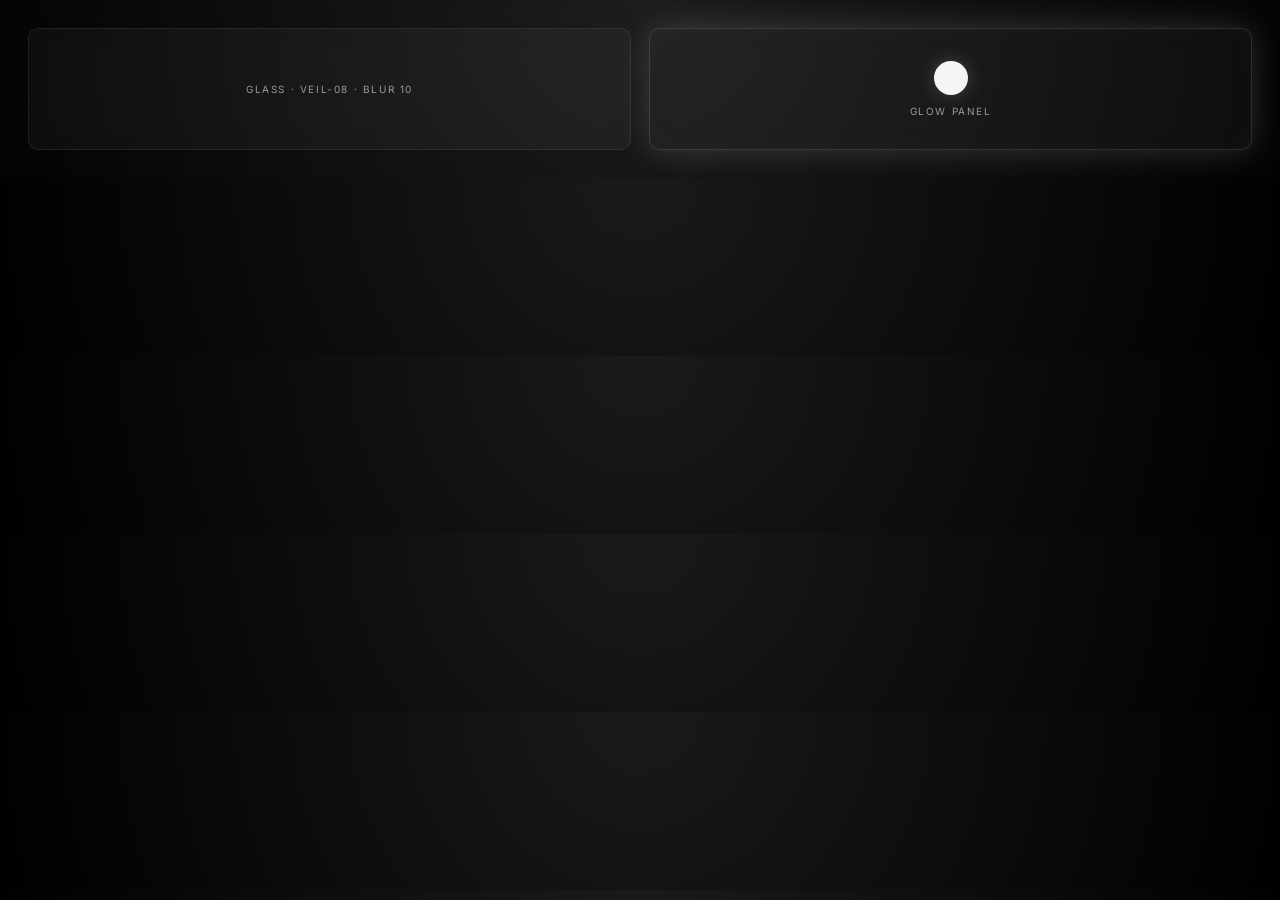
<file: guidelines/brand-glass.card.html>
<!-- @dsCard group="Brand" viewport="700x200" name="Glass & grain" subtitle="Frosted panels floating in a grained void" -->
<!DOCTYPE html>
<html lang="en">
<head>
<meta charset="UTF-8" />
<link rel="stylesheet" href="../styles.css" />
<style>
  body { margin: 0; background: radial-gradient(circle at top, #1a1a1a, #000); position: relative; font-family: var(--font-body); }
  .grain { position: absolute; inset: 0; background: url('../assets/noise.svg'); opacity: .06; pointer-events: none; }
  .wrap { position: relative; padding: 28px; display: flex; gap: 18px; }
  .panel { flex: 1; height: 120px; border-radius: 10px; background: var(--veil-04); border: 1px solid var(--veil-08); backdrop-filter: blur(10px); display: flex; flex-direction: column; align-items: center; justify-content: center; gap: 10px; }
  .panel.glow { box-shadow: var(--glow-strong), var(--glow-inset); border-color: var(--veil-12); }
  .lbl { font-size: 10px; letter-spacing: .16em; text-transform: uppercase; color: var(--bone-300); }
  .orb { width: 34px; height: 34px; border-radius: 50%; background: var(--bone-50); box-shadow: var(--glow-text); }
</style>
</head>
<body>
  <div class="grain"></div>
  <div class="wrap">
    <div class="panel"><span class="lbl">glass · veil-08 · blur 10</span></div>
    <div class="panel glow"><div class="orb"></div><span class="lbl">glow panel</span></div>
  </div>
</body>
</html>
</file>
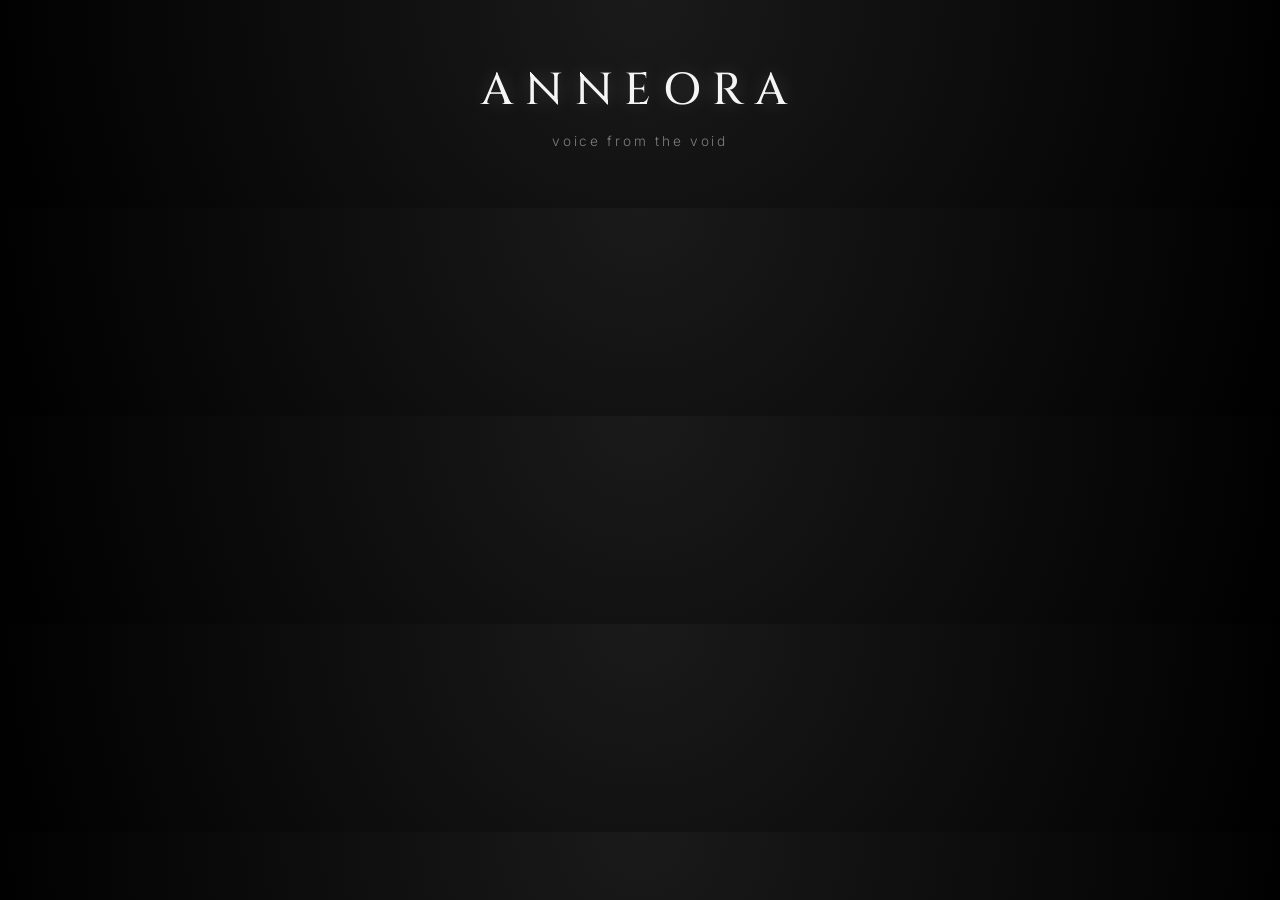
<file: guidelines/brand-lockup.card.html>
<!-- @dsCard group="Brand" viewport="700x180" name="Voice from the void" subtitle="Wordmark + tagline lockup" -->
<!DOCTYPE html>
<html lang="en">
<head>
<meta charset="UTF-8" />
<link rel="stylesheet" href="../styles.css" />
<style>
  body { margin: 0; background: radial-gradient(circle at 50% 0%, #1a1a1a, #000); }
  .wrap { height: 100%; min-height: 160px; display: flex; flex-direction: column; align-items: center; justify-content: center; gap: 12px; padding: 24px; }
  h1 { margin: 0; font-family: var(--font-display); font-weight: 500; font-size: 2.8rem; letter-spacing: .28em; color: var(--bone-50); text-shadow: var(--glow-text); }
  .tag { font-family: var(--font-body); font-weight: 300; font-size: .85rem; letter-spacing: .2em; color: var(--bone-300); opacity: .8; }
</style>
</head>
<body>
  <div class="wrap">
    <h1>ANNEORA</h1>
    <div class="tag">voice from the void</div>
  </div>
</body>
</html>
</file>
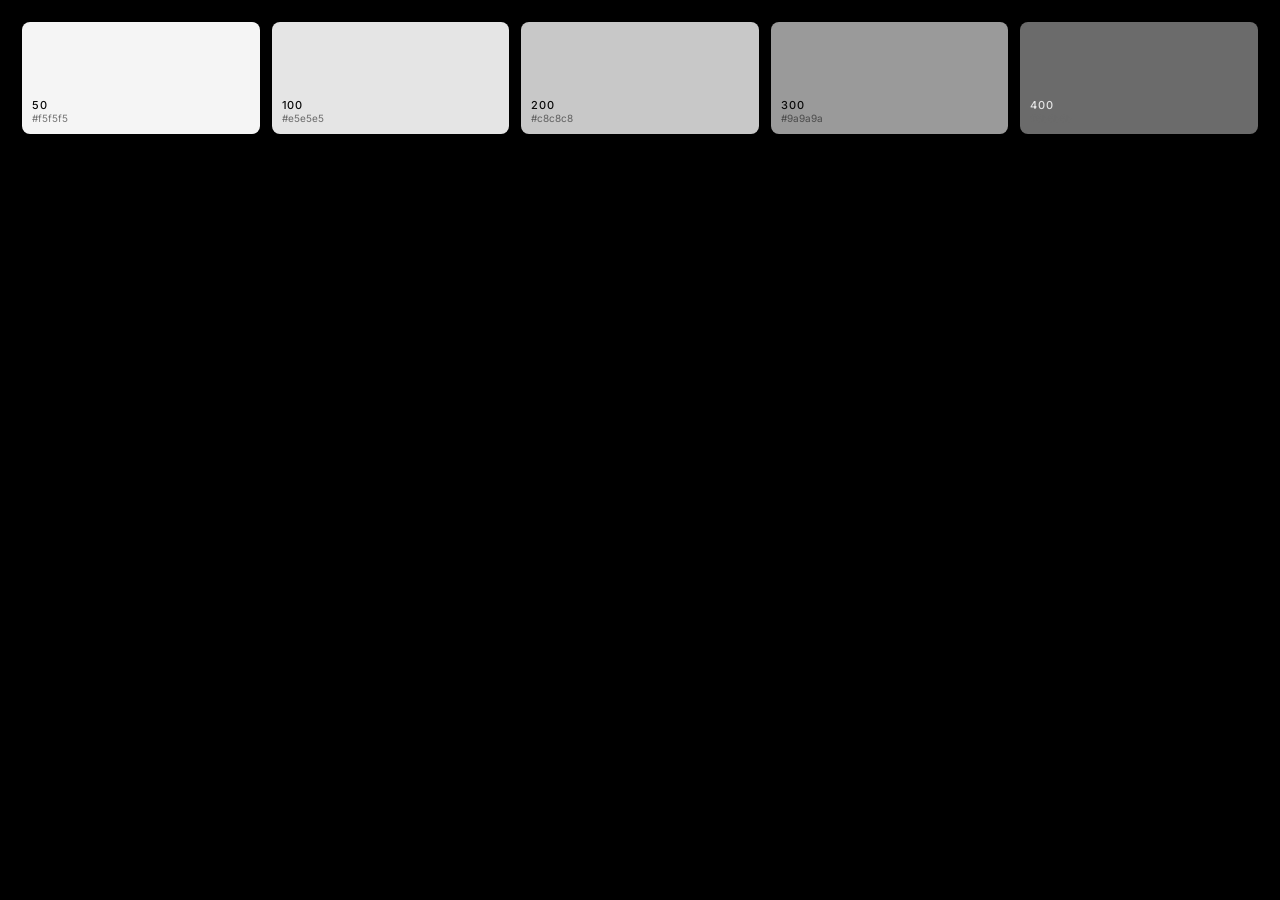
<file: guidelines/colors-bone.card.html>
<!-- @dsCard group="Colors" viewport="700x150" name="Bone / Light" subtitle="Type & foreground tones" -->
<!DOCTYPE html>
<html lang="en">
<head>
<meta charset="UTF-8" />
<link rel="stylesheet" href="../styles.css" />
<style>
  body { margin: 0; background: #000; font-family: var(--font-body); }
  .wrap { display: flex; gap: 12px; padding: 22px; }
  .sw { flex: 1; height: 92px; border-radius: 8px; display: flex; flex-direction: column; justify-content: flex-end; padding: 10px; }
  .sw b { font-size: 11px; font-weight: 500; color: #0a0a0a; letter-spacing: .08em; }
  .sw span { font-size: 10px; color: rgba(10,10,10,.55); }
  .sw.dk b { color: var(--bone-100); }
  .sw.dk span { color: var(--bone-400); }
</style>
</head>
<body>
  <div class="wrap">
    <div class="sw" style="background:var(--bone-50)"><b>50</b><span>#f5f5f5</span></div>
    <div class="sw" style="background:var(--bone-100)"><b>100</b><span>#e5e5e5</span></div>
    <div class="sw" style="background:var(--bone-200)"><b>200</b><span>#c8c8c8</span></div>
    <div class="sw" style="background:var(--bone-300)"><b>300</b><span>#9a9a9a</span></div>
    <div class="sw dk" style="background:var(--bone-400)"><b>400</b><span>#6b6b6b</span></div>
  </div>
</body>
</html>
</file>
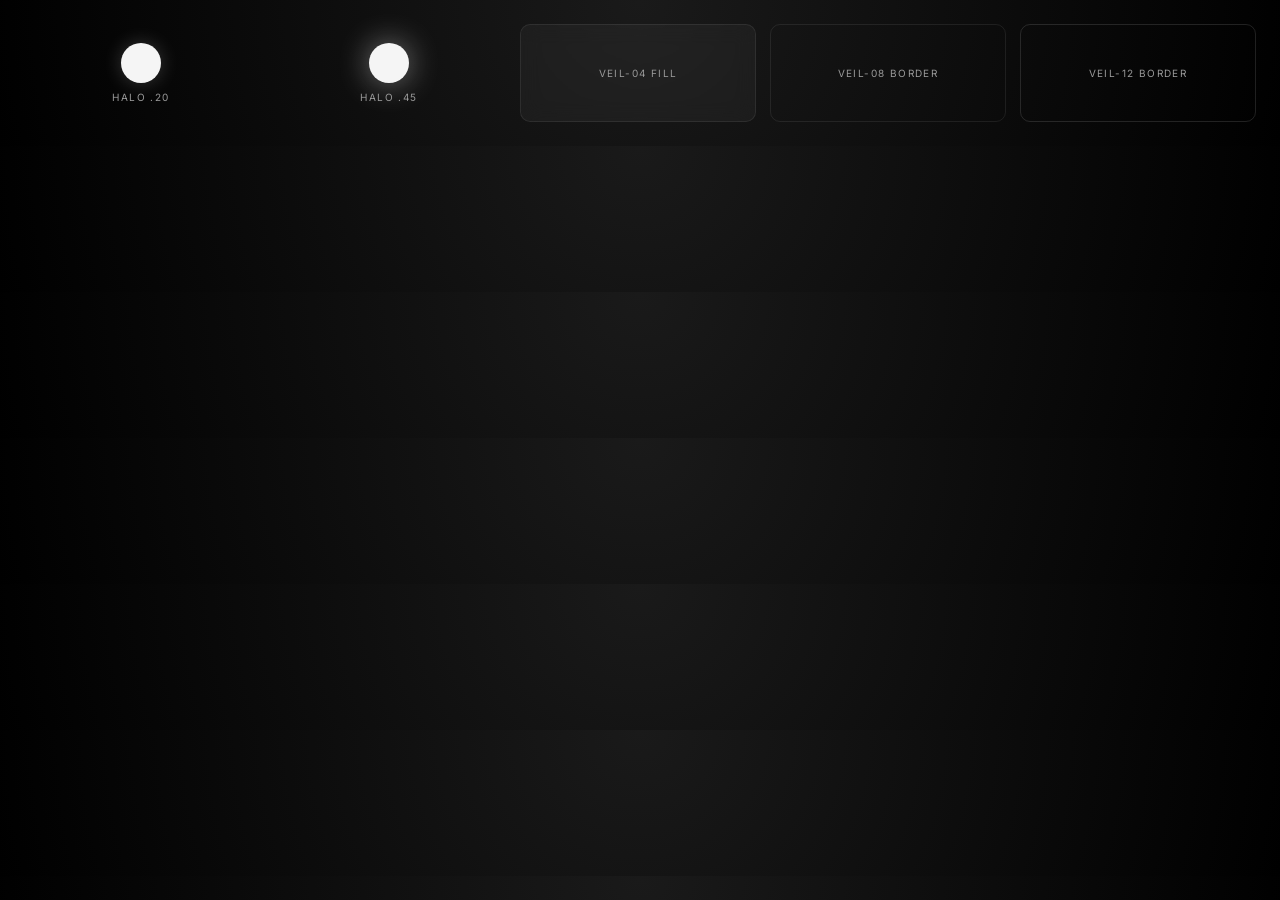
<file: guidelines/colors-glow.card.html>
<!-- @dsCard group="Colors" viewport="700x170" name="Glow & Veils" subtitle="The one accent: cold-white halo + glass hairlines" -->
<!DOCTYPE html>
<html lang="en">
<head>
<meta charset="UTF-8" />
<link rel="stylesheet" href="../styles.css" />
<style>
  body { margin: 0; background: radial-gradient(circle at top, #1a1a1a, #000); font-family: var(--font-body); }
  .wrap { display: flex; gap: 14px; padding: 24px; align-items: center; }
  .tile { flex: 1; height: 96px; border-radius: 10px; display: flex; flex-direction: column; align-items: center; justify-content: center; gap: 8px; }
  .orb { width: 40px; height: 40px; border-radius: 50%; background: var(--bone-50); }
  .lbl { font-size: 10px; letter-spacing: .14em; text-transform: uppercase; color: var(--bone-300); }
  .veil { border: 1px solid var(--veil-08); background: var(--veil-04); backdrop-filter: blur(10px); }
</style>
</head>
<body>
  <div class="wrap">
    <div class="tile"><div class="orb" style="box-shadow:var(--glow-text)"></div><span class="lbl">halo .20</span></div>
    <div class="tile"><div class="orb" style="box-shadow:0 0 32px var(--halo-strong)"></div><span class="lbl">halo .45</span></div>
    <div class="tile veil"><span class="lbl">veil-04 fill</span></div>
    <div class="tile" style="border:1px solid var(--veil-08)"><span class="lbl">veil-08 border</span></div>
    <div class="tile" style="border:1px solid var(--veil-12)"><span class="lbl">veil-12 border</span></div>
  </div>
</body>
</html>
</file>
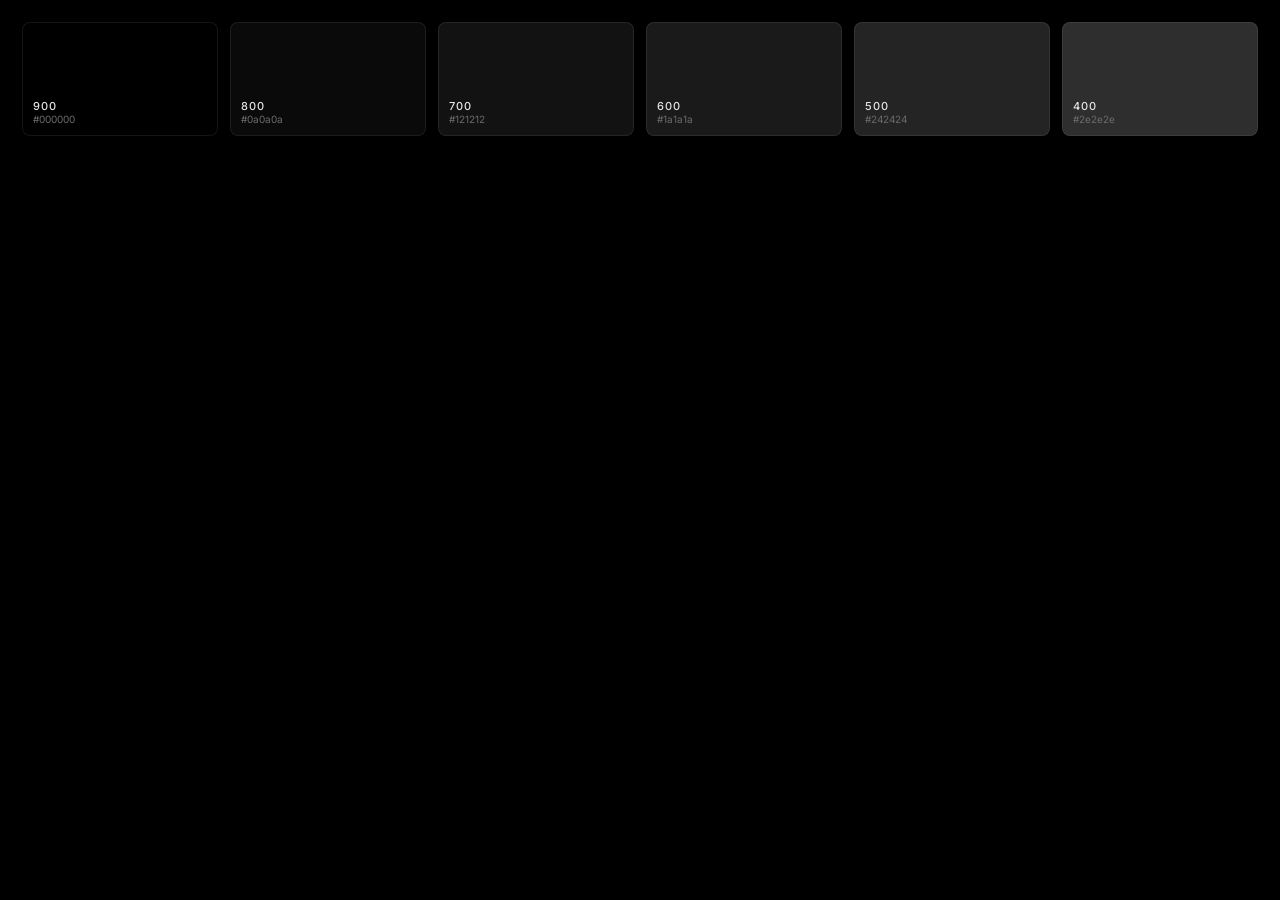
<file: guidelines/colors-ground.card.html>
<!-- @dsCard group="Colors" viewport="700x150" name="Ground / Void" subtitle="Near-black surfaces, top→floor" -->
<!DOCTYPE html>
<html lang="en">
<head>
<meta charset="UTF-8" />
<link rel="stylesheet" href="../styles.css" />
<style>
  body { margin: 0; background: #000; font-family: var(--font-body); }
  .wrap { display: flex; gap: 0; padding: 22px; }
  .sw { flex: 1; height: 92px; border-radius: 8px; display: flex; flex-direction: column; justify-content: flex-end; padding: 10px; border: 1px solid var(--veil-08); }
  .sw b { font-size: 11px; font-weight: 500; color: var(--bone-100); letter-spacing: .08em; }
  .sw span { font-size: 10px; color: var(--bone-400); font-family: var(--font-body); }
  .wrap { gap: 12px; }
</style>
</head>
<body>
  <div class="wrap">
    <div class="sw" style="background:var(--void-900)"><b>900</b><span>#000000</span></div>
    <div class="sw" style="background:var(--void-800)"><b>800</b><span>#0a0a0a</span></div>
    <div class="sw" style="background:var(--void-700)"><b>700</b><span>#121212</span></div>
    <div class="sw" style="background:var(--void-600)"><b>600</b><span>#1a1a1a</span></div>
    <div class="sw" style="background:var(--void-500)"><b>500</b><span>#242424</span></div>
    <div class="sw" style="background:var(--void-400)"><b>400</b><span>#2e2e2e</span></div>
  </div>
</body>
</html>
</file>
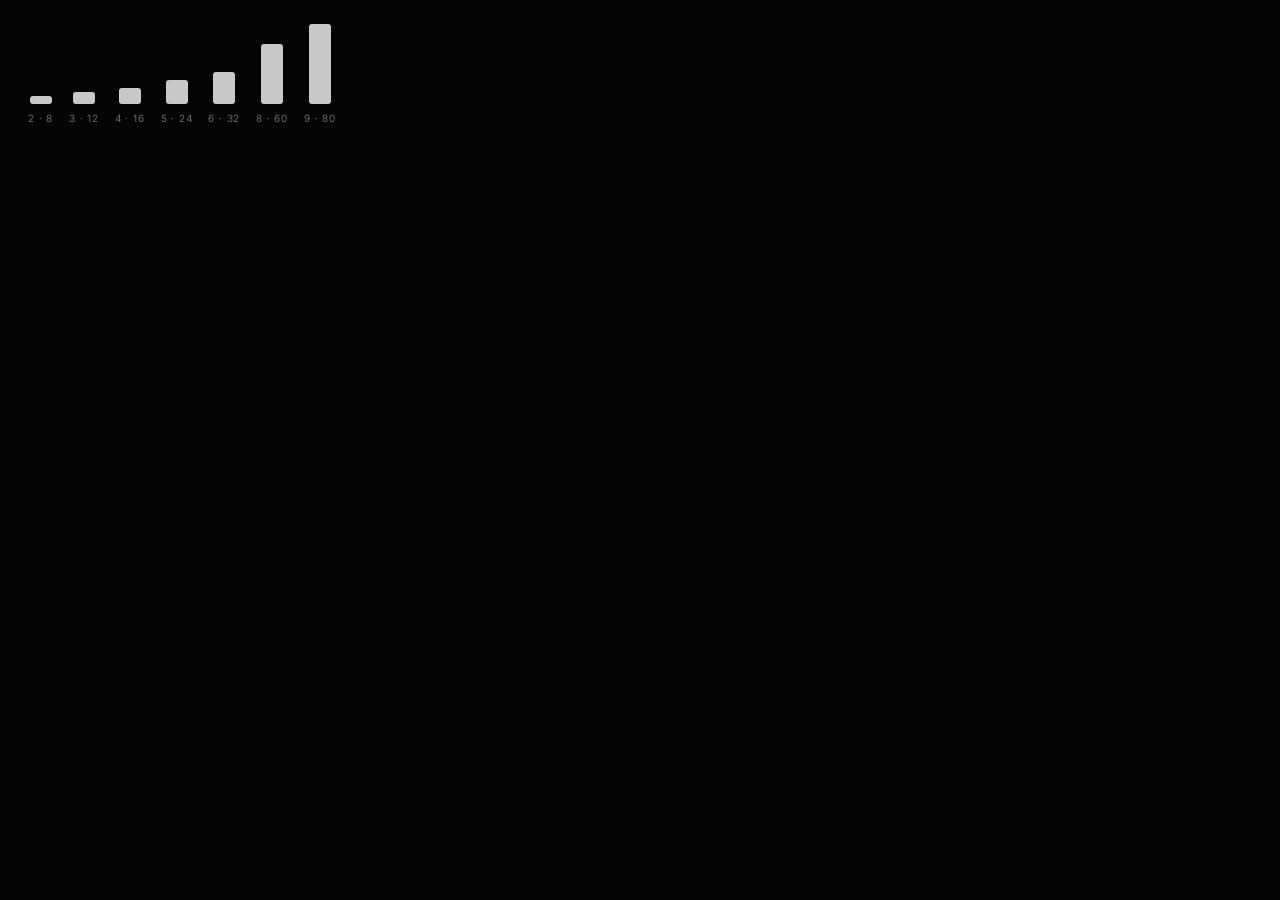
<file: guidelines/spacing-scale.card.html>
<!-- @dsCard group="Spacing" viewport="700x150" name="Space scale" subtitle="8px rhythm, wide vertical breathing room" -->
<!DOCTYPE html>
<html lang="en">
<head>
<meta charset="UTF-8" />
<link rel="stylesheet" href="../styles.css" />
<style>
  body { margin: 0; background: #050505; font-family: var(--font-body); }
  .wrap { padding: 24px 28px; display: flex; align-items: flex-end; gap: 16px; }
  .col { display: flex; flex-direction: column; align-items: center; gap: 8px; }
  .bar { width: 22px; background: var(--bone-200); border-radius: 3px; }
  .lbl { font-size: 10px; color: var(--bone-400); letter-spacing: .08em; }
</style>
</head>
<body>
  <div class="wrap">
    <div class="col"><div class="bar" style="height:8px"></div><span class="lbl">2 · 8</span></div>
    <div class="col"><div class="bar" style="height:12px"></div><span class="lbl">3 · 12</span></div>
    <div class="col"><div class="bar" style="height:16px"></div><span class="lbl">4 · 16</span></div>
    <div class="col"><div class="bar" style="height:24px"></div><span class="lbl">5 · 24</span></div>
    <div class="col"><div class="bar" style="height:32px"></div><span class="lbl">6 · 32</span></div>
    <div class="col"><div class="bar" style="height:60px"></div><span class="lbl">8 · 60</span></div>
    <div class="col"><div class="bar" style="height:80px"></div><span class="lbl">9 · 80</span></div>
  </div>
</body>
</html>
</file>
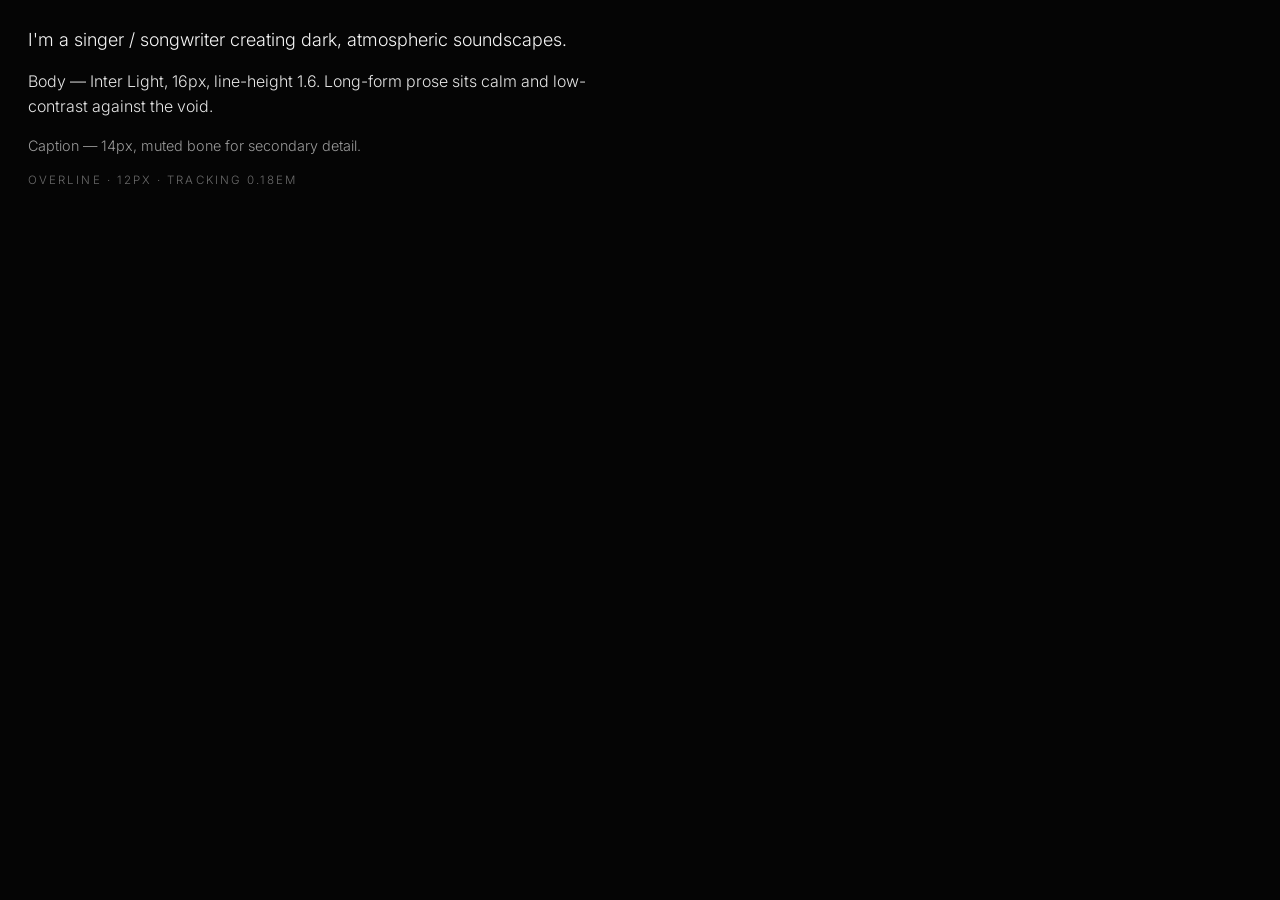
<file: guidelines/type-body.card.html>
<!-- @dsCard group="Type" viewport="700x220" name="Body scale / Inter" subtitle="Light, quiet sans for reading" -->
<!DOCTYPE html>
<html lang="en">
<head>
<meta charset="UTF-8" />
<link rel="stylesheet" href="../styles.css" />
<style>
  body { margin: 0; background: #050505; font-family: var(--font-body); color: var(--bone-100); }
  .wrap { padding: 26px 28px; display: flex; flex-direction: column; gap: 14px; }
  p { margin: 0; font-weight: 300; line-height: 1.6; max-width: 560px; }
  .lead { font-size: 1.125rem; color: var(--bone-50); }
  .body { font-size: 1rem; }
  .sm { font-size: .9rem; color: var(--bone-300); }
  .xs { font-size: .72rem; letter-spacing: .18em; text-transform: uppercase; color: var(--bone-400); }
</style>
</head>
<body>
  <div class="wrap">
    <p class="lead">I'm a singer / songwriter creating dark, atmospheric soundscapes.</p>
    <p class="body">Body — Inter Light, 16px, line-height 1.6. Long-form prose sits calm and low-contrast against the void.</p>
    <p class="sm">Caption — 14px, muted bone for secondary detail.</p>
    <p class="xs">Overline · 12px · tracking 0.18em</p>
  </div>
</body>
</html>
</file>
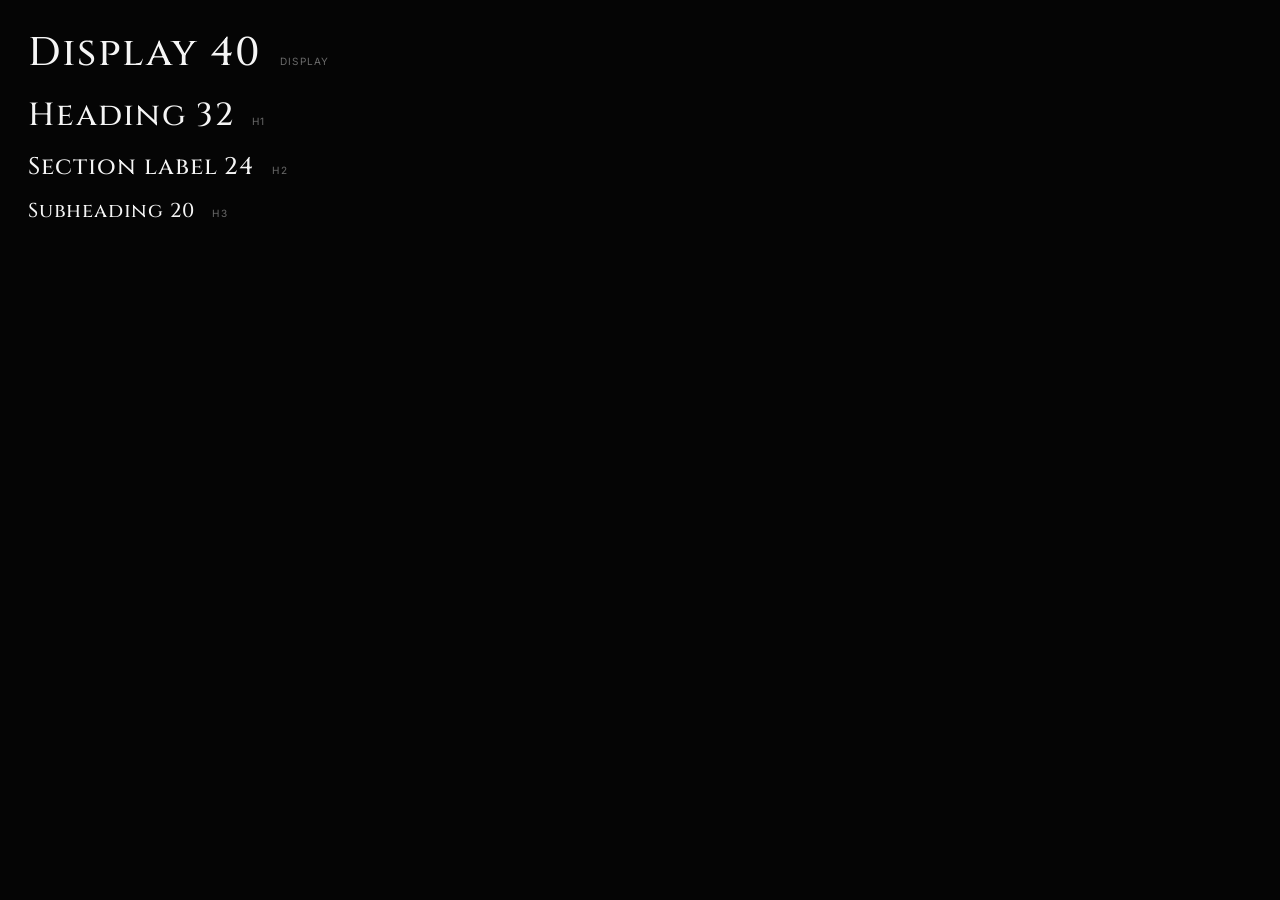
<file: guidelines/type-display.card.html>
<!-- @dsCard group="Type" viewport="700x230" name="Display scale / Cinzel" subtitle="Headings carved in serif" -->
<!DOCTYPE html>
<html lang="en">
<head>
<meta charset="UTF-8" />
<link rel="stylesheet" href="../styles.css" />
<style>
  body { margin: 0; background: #050505; font-family: var(--font-display); color: var(--bone-50); }
  .wrap { padding: 26px 28px; display: flex; flex-direction: column; gap: 14px; }
  .row { display: flex; align-items: baseline; gap: 18px; }
  .row span { font-family: var(--font-body); font-size: 10px; letter-spacing: .12em; text-transform: uppercase; color: var(--bone-400); white-space: nowrap; }
  .d { font-weight: 500; letter-spacing: .04em; }
</style>
</head>
<body>
  <div class="wrap">
    <div class="row"><div class="d" style="font-size:2.5rem">Display 40</div><span>display</span></div>
    <div class="row"><div class="d" style="font-size:2rem">Heading 32</div><span>h1</span></div>
    <div class="row"><div class="d" style="font-size:1.5rem">Section label 24</div><span>h2</span></div>
    <div class="row"><div class="d" style="font-size:1.25rem">Subheading 20</div><span>h3</span></div>
  </div>
</body>
</html>
</file>
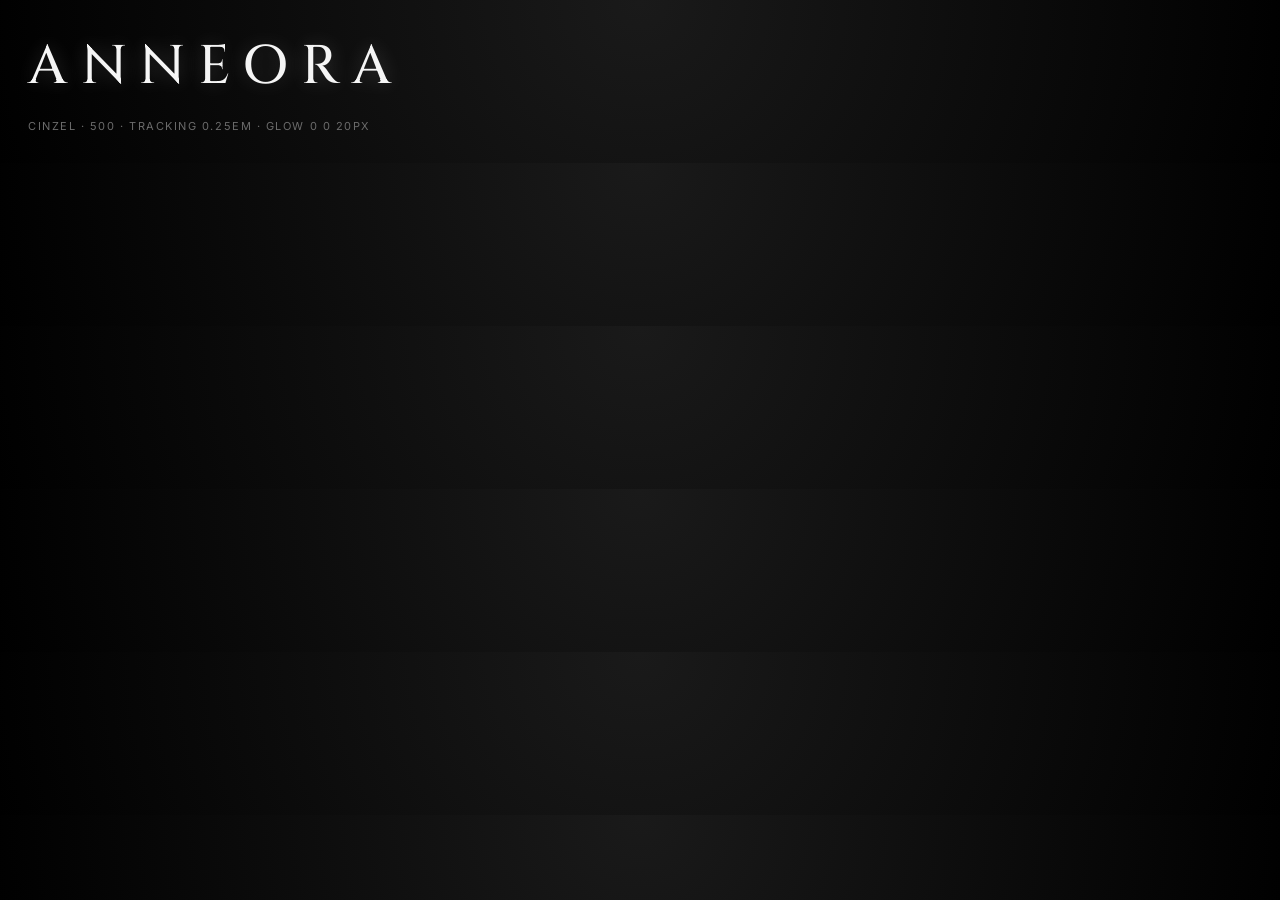
<file: guidelines/type-wordmark.card.html>
<!-- @dsCard group="Type" viewport="700x180" name="Wordmark / Cinzel" subtitle="Engraved display serif, wide tracking + halo" -->
<!DOCTYPE html>
<html lang="en">
<head>
<meta charset="UTF-8" />
<link rel="stylesheet" href="../styles.css" />
<style>
  body { margin: 0; background: radial-gradient(circle at top, #1a1a1a, #000); }
  .wrap { padding: 30px 28px; }
  h1 { margin: 0; font-family: var(--font-display); font-weight: 500; font-size: 3.4rem; letter-spacing: .25em; color: var(--bone-50); text-shadow: var(--glow-text); }
  .meta { margin-top: 16px; font-family: var(--font-body); font-size: 11px; letter-spacing: .14em; text-transform: uppercase; color: var(--bone-400); }
</style>
</head>
<body>
  <div class="wrap">
    <h1>ANNEORA</h1>
    <div class="meta">Cinzel · 500 · tracking 0.25em · glow 0 0 20px</div>
  </div>
</body>
</html>
</file>
<file: styles.css>
/* ============================================================
   Anneora Design System — global entry point
   Consumers link THIS one file. It is @import lines only.
   ============================================================ */

@import url('tokens/fonts.css');
@import url('tokens/colors.css');
@import url('tokens/typography.css');
@import url('tokens/spacing.css');
@import url('tokens/effects.css');
</file>
